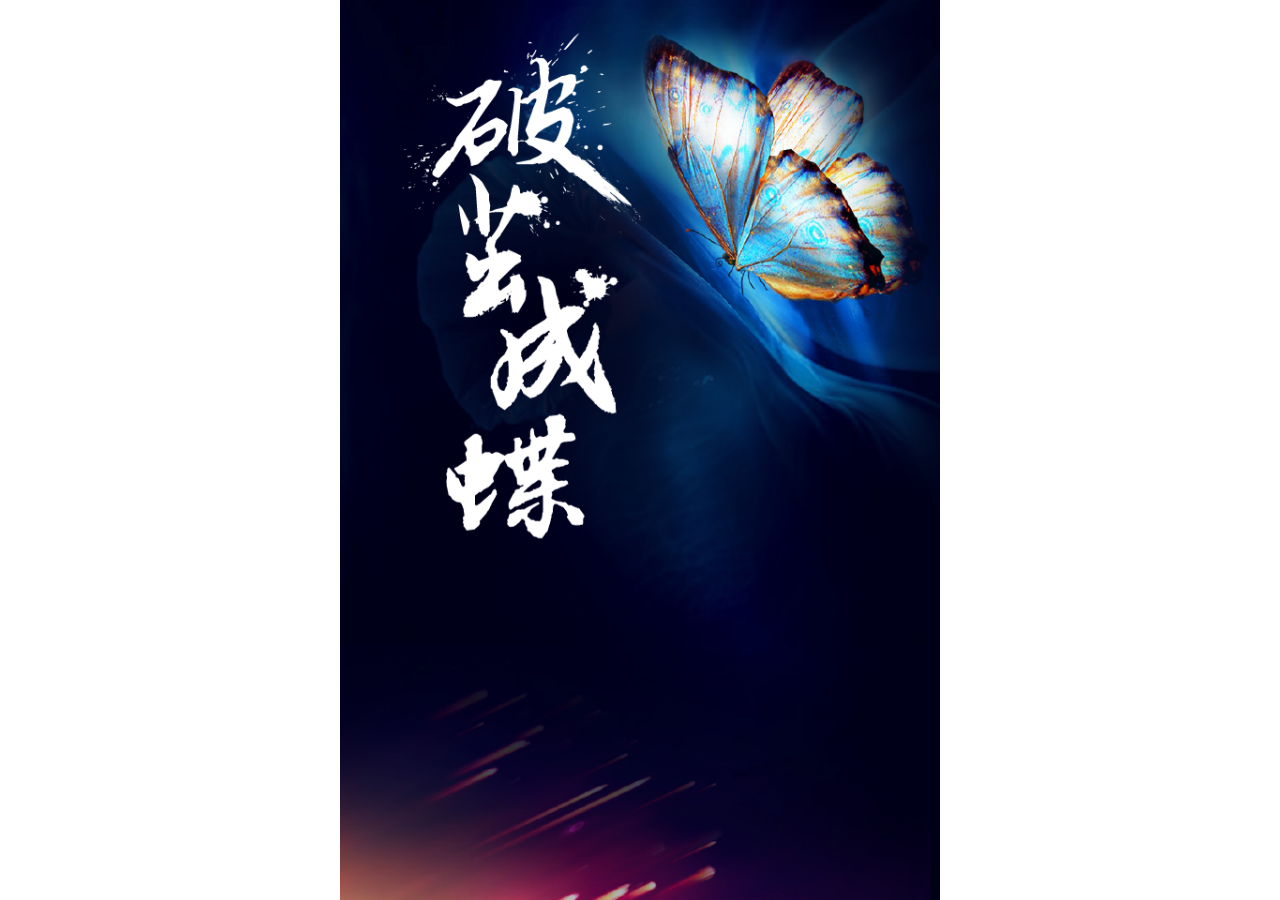
<file: h5微场景/index.html>
<!DOCTYPE html>
<html>
<head>
    <meta charset="UTF-8">
    <meta name="viewport" content="width=device-width,initial-scale = 1.0,user-scalable=no">
    <title></title>
    <link rel="stylesheet" href="index.css"/>
</head>
<body>
	<div id="main">
		<ul id="list">
			<li class="zIndex">
				<div class="a1">
					<p>曾经做为前端开发的你<br />解决PC兼容性而焦头烂额</p>
					<p>而今<br />移动端H5应用疯狂来袭</p>
					<p>你是否已准备充分<br />学习新技能</p>
					<p>曾破茧成蝶、重获新生？</p>
				</div>
			</li>
			<li>
				<div class="a2">
					<p></p>
                    <p></p>
                    <p></p>
                    <p></p>
                    <p></p>
                    <p></p>
				</div>
			</li>
			<li>
				<div class="a3"></div>
			</li>
			<li>
				<div class="a4">
                    <p>transform  transition  rotate  scale  translate  keyframes animation  webkitTransitionEnd webkitAnimationIteration elapsedTime perspective…</p>
                    <p>drawImage lineWidth  strokeStyle  lineCap  globalCompositeOperation  moveTo   lineTo  stroke  arc  getImageData…</p>
                    <p>audio autoplay loop  paused  play  pause…</p>
                </div>
			</li>
		</ul>
	</div>
	<script type="text/javascript">
		var winW = document.documentElement.clientWidth;
        var winH = document.documentElement.clientHeight;
        var main = document.querySelector('#main');
        var desW = 640;
        var desH = 960;
        main.style.transform = "scale("+winH/desH+")";
		var lis=document.querySelectorAll('#list>li');
		for(var i=0; i<lis.length; i++){
			lis[i].index=i;
			lis[i].addEventListener('touchstart',start,false);
			lis[i].addEventListener('touchmove',move,false);
			lis[i].addEventListener('touchend',end,false);
		}
		function start(e) {
            var touch = e.changedTouches[0];
            this.startTouchY = touch.pageY;
        }
		function move(e){
			this.flag = true;
			var touch = e.changedTouches[0];
            var moveTouchY= touch.pageY;
            var changePos=moveTouchY-this.startTouchY;
            var cur=this.index;
            var step=1/4;
            for(var i=0; i<lis.length; i++){
            	if(i!=cur){
            		lis[i].style.display='none';
            	}
            	lis[i].className='';
            }
            if(changePos>0){//下
            	this.prevsIndex=cur==0?lis.length-1:cur-1;
            	var presPos=-winH+changePos;
            }else if(changePos<0){//上
            	this.prevsIndex=cur==lis.length-1?0:cur+1;
            	var presPos=winH+changePos;
            }
            var scalePos=1-Math.abs(changePos)/winH+step;
            lis[cur].style.transform = "translate(0,"+changePos*1/2+"px) scale("+scalePos+")";
            
            lis[this.prevsIndex].style.transform='translate(0,'+presPos+'px)';
            lis[this.prevsIndex].style.display='block';
            lis[this.prevsIndex].className='zIndex';
		}
		function end(e){
			if(this.flag){
				lis[this.prevsIndex].style.transform='translate(0,0)';
				lis[this.prevsIndex].style.transition='all 0.5s';
				lis[this.prevsIndex].addEventListener('transitionend',transitionEnd,false);
				 this.firstElementChild.id ="";
			}
		}
		function transitionEnd(){
			this.style.transition  = "";
		    this.firstElementChild.id ="a"+(this.index+1);
		}
	</script>
</body>
</html>
</file>
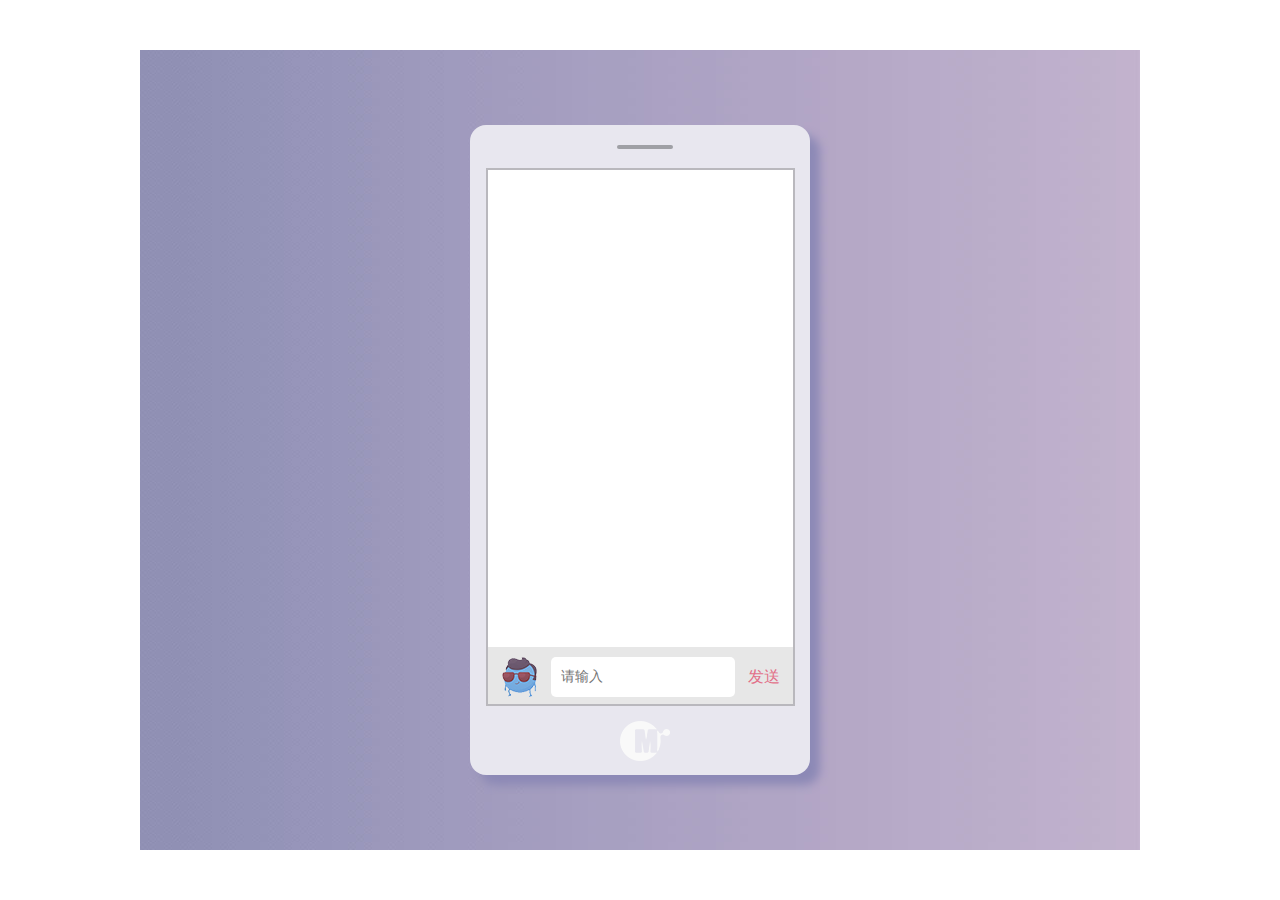
<file: 模拟手机短信发送/index.html>
<!DOCTYPE html>
<html lang="en">
<head>
	<meta charset="UTF-8">
	<title>模拟手机短信发送</title>
	<style>
	*{
		margin:0;
		padding:0;
		font-family: '微软雅黑';
	}
	html,body{ height: 100%; }
	a{ 
		text-decoration: none;
	 }
	body{
		background: url(img/bg.jpg) no-repeat center;
	}
	#centerBox{
		width:340px;
		height: 650px;
		background: #e8e7ef;
		box-shadow: 10px 10px 10px #8c89b6;
		position: fixed;
		left:50%;
		top:50%;
		margin-left:-170px;
		margin-top:-325px;
		border-radius: 16px;
	}
	.line{
		width:56px;
		height: 4px;
		background: #9fa0a5;
		border-radius: 4px;
		position: absolute;
		top:20px;
		left:147px;
	}
	.log{
		bottom:14px;
		left:150px;
		position: absolute;
	}
	.centerBox-m{
		width:305px;
		height: 534px;
		position: absolute;
		left:16px;
		top:43px;
		border:2px solid #b9b8bd;
		background: #fff;
		
	}
	#messageBody{
		height: 477px;
		overflow: auto;
	}
	#messageBody span{
		max-width:196px;
		padding:7px 10px 4px 14px;
		border-radius: 3px;
		position: relative;
		font-size: 12px;
		line-height: 24px;
		word-break: break-all;
	}
	#messageBody div{
		margin-top: 18px;
	}
	.right,.left{
		width:275px;
	}
	.right,.left,.right img,.right span,.left img,.left span{
		float: left;
		margin-left:10px;
		min-height: 24px;
	}
	.right img,.right span{
		float: right;
	}
	.left span{
		background: #e5e5e5;
		color: #4d4d4d;
	}
	.left em{
		width:5px;
		height: 9px;
		overflow: hidden;
		position: absolute;
		left:-5px;
		top:15px;
		background: url(img/l01.png) no-repeat;
	}
	.right em{
		width:5px;
		height: 11px;
		overflow: hidden;
		position: absolute;
		right:-5px;
		top:15px;
		background: url(img/r01.png) no-repeat;
	}
	.right span{
		color: #fff;
		background: #b9b3cd;
	}
	#send{
		height: 57px;
		background: #e7e7e7;
	}
	#send img{
		float: left;
		margin:10px 14px 0;
	}
	#text{
		float: left;
		width:164px;
		height: 30px;
		line-height: 30px;
		background: #fff;
		padding:5px 10px;
		font-size: 14px;
		color:#000;
		border:none;
		outline: none;
		margin-top:10px;
		border-radius: 5px;
	}
	#submit{
		float: left;
		width:58px;
		font-size: 16px;
		margin-top:10px;
		text-align: center;
		color: #e27089;
		height: 40px;
		line-height: 40px;
		border:none;
		background: none;
		cursor: pointer;
		outline: none;
	}
	</style>
</head>
<body>
	<div id="centerBox">
		<div class="line"></div>
		<div class="centerBox-m">
			<div id="messageBody">
				<!--<div class="right">
					<img src="img/rico.png"/>
					<span>11111111111111111111111<em></em></span>					
				</div>
				 <div class="left">
					<img src="img/lico.png"/>
					<span>22222222222222222222<em></em></span>					
				</div> -->
			</div>
			<div id="send">
				<img id="img" src="img/lico.png" id='img' />
				<input type="text" placeholder="请输入" id="text" />
				<input type="submit" value="发送" id="submit" />
			</div>
		</div>
		<img class="log" src="img/miaov.png"/>
	</div>
	<script type="text/javascript">
		var messageBody=document.getElementById('messageBody');
		var txt=document.getElementById('text');
		var sub=document.getElementById('submit');
		var img=document.getElementById('img');
		var onOff=true;
		img.onclick=function(){
			if(onOff){
				img.src = 'img/rico.png';
				onOff=false;
			}else{
				img.src = 'img/lico.png';
				onOff=true;
			}
		}
		sub.onclick=function(){
			var val=txt.value;
			if(val==''){
				alert('请输入内容');
			}else{
				if(onOff){
					messageBody.innerHTML+='<div class="left"><img src="img/lico.png"/><span>'+val+'<em></em></span></div>'
				}else{
					messageBody.innerHTML+='<div class="right"><img src="img/rico.png"/><span>'+val+'<em></em></span></div>'
				}
			}
			txt.value='';
		}
	</script>
</body>
</html>
</file>
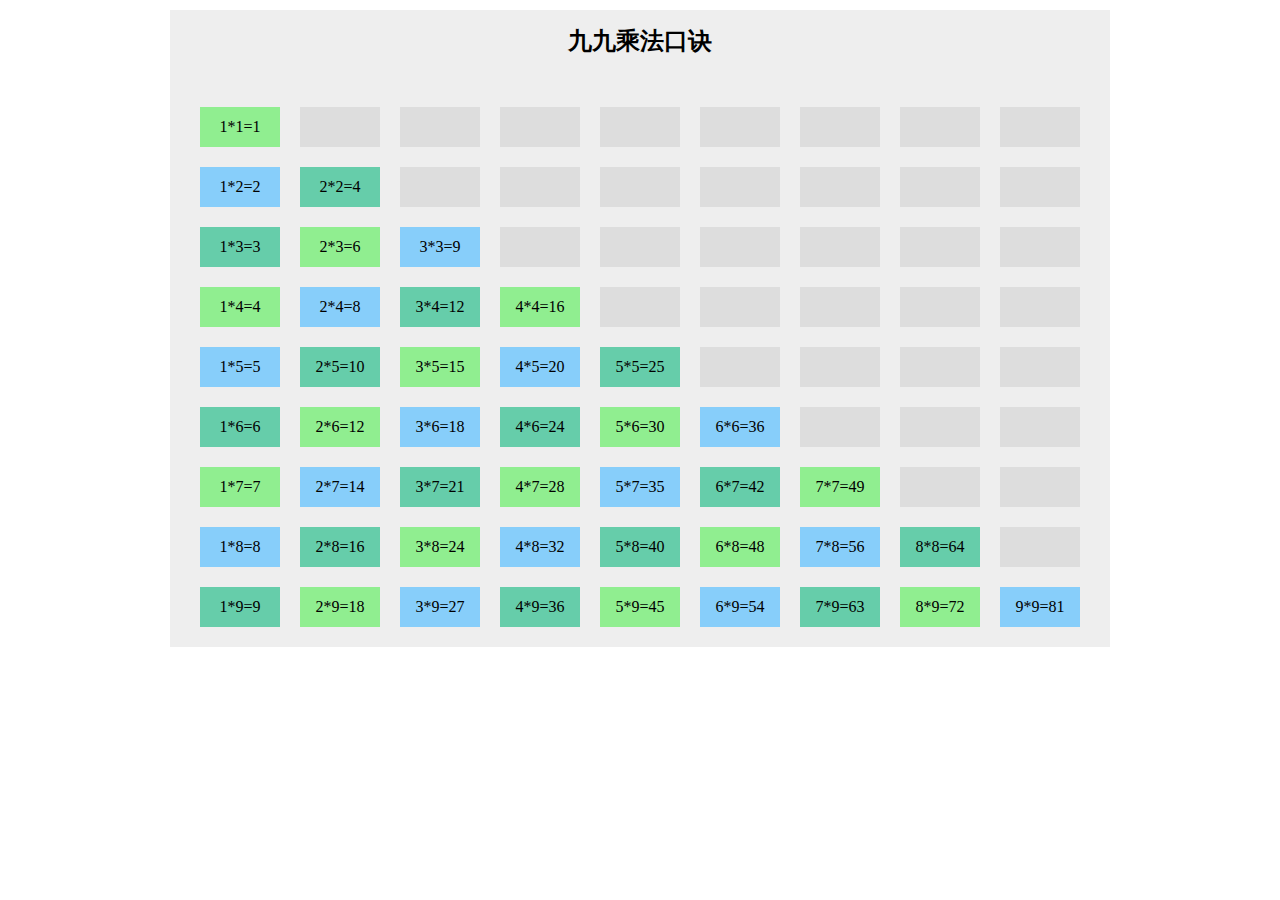
<file: 九九乘法表.html>
<!DOCTYPE html>
<html>
	<head>
		<meta charset="UTF-8">
		<title></title>
		<style type="text/css">
			*{
				padding: 0;
				margin: 0;
			}
			#box{
				width: 940px;
				margin: 0 auto;
				background: #eee;
			}
			h2{
	            text-align: center;
	            padding: 15px 0 0 0;
	            margin: 10px 0;
	        }
	        #list{
	        	list-style: none;
	        	padding:20px;
	        }
	        #list li{
	        	display: block;
	            height: 40px;
	            line-height: 40px;
	            width: 100%;
	            margin: 20px 0 0;
	        }
	        #list li span{
	        	width: 80px;
	        	display: inline-block;
	        	text-align: center;
	        	margin: 0 10px;
	        	height: 40px;
	        	float: left;
	        }
	         #list li span.no-con{
	        	background: #ddd;
	        }
	        #list li span.g1{
	            background-color: lightskyblue;
	        }
	         #list li  span.g2{
	            background-color: mediumaquamarine;
	        }
	         #list li  span.g3{
	            background-color: lightgreen;
	        }
			
		</style>
	</head>
	<body>
		<div id="box">
			<h2>九九乘法口诀</h2>
			<ul id="list">
				<!--<li><span>1*1=1</span></li>
				<li><span>1*1=1</span></li>-->
			</ul>
		</div>
		<script type="text/javascript">
			var list=document.getElementById('list');
			var str='';
			for(var i=1; i<10; i++){
				str+='<li>';
					for(var j=1; j<10; j++){
						if(j<=i){
							var val="g1";
							if(i%3==0){
								if(j%3==0){
									val="g1";
								}else if(j%3==1){
									val='g2';
								}else{
									val='g3';
								}
							}else if(i%3==1){
								if(j%3==0){
									val="g2";
								}else if(j%3==1){
									val='g3';
								}else{
									val='g1';
								}
							}else{
								if(j%3==0){
									val="g3";
								}else if(j%3==1){
									val='g1';
								}else{
									val='g2';
								}
							}
							str+='<span class="'+val+'">'+j+"*"+i+"="+j*i+'</span>';
						}else{
							str+='<span class="no-con"></span>';
						}
					}
				str+='</li>'
			}			list.innerHTML=str;
		</script>
	</body>
</html>
</file>
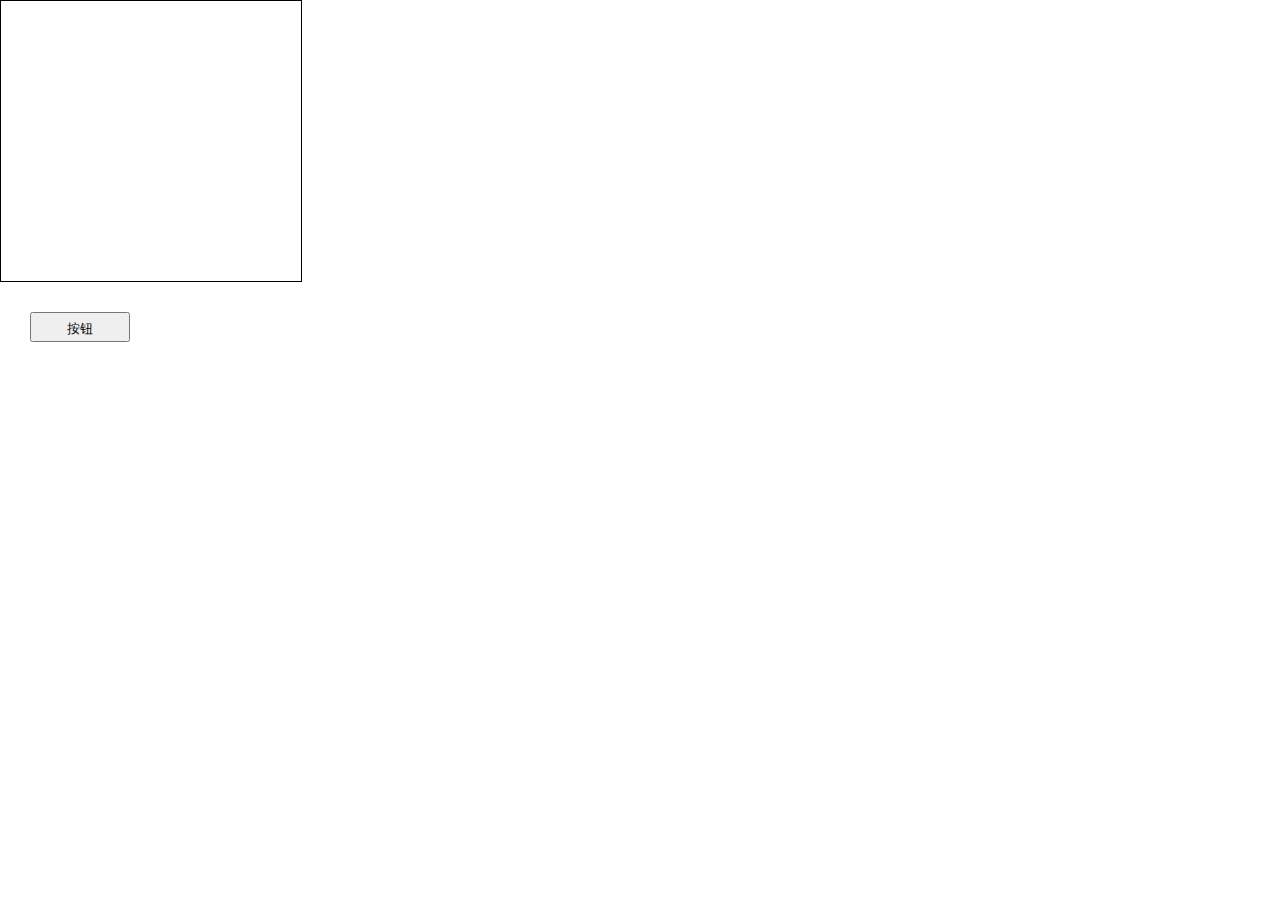
<file: 对联.html>
<!DOCTYPE html>
<html lang="zh">
<head>
	<meta charset="UTF-8" />
	<title>Document</title>
	<style type="text/css">
		*{
			padding: 0;
			margin: 0;
		}
		#box{
			width: 300px; 
			height: 280px;
			border:1px solid #000;
			
		}
		p{
			width: 50px;
			font-size: 30px;
			background: red;
			text-align: center;
			float: left;
			height: 0;
			overflow: hidden;
		}
		p:nth-child(1){
			float: left;
		}
		p:nth-child(2){
			float: right;
		}
		button{
			width: 100px;
			height: 30px;
			line-height: 30px;
			text-align: center;
			margin: 30px;
			cursor: pointer;
		}
		.show{
			transition: 2s;
			height: 280px;
		}
	</style>
</head>
<body>
	<div id="box">
		<p>红日照财财满门</p>
		<p>春风送福福到家</p>
	</div>
	<button>按钮</button>
	<script type="text/javascript">
		var ps=document.getElementsByTagName('p');
		var btn=document.getElementsByTagName('button')[0];
		btn.onclick=function(){
			for(var i=0; i<ps.length; i++){
				ps[i].className='show'
			}
		}
	</script>
</body>
</html>
</file>
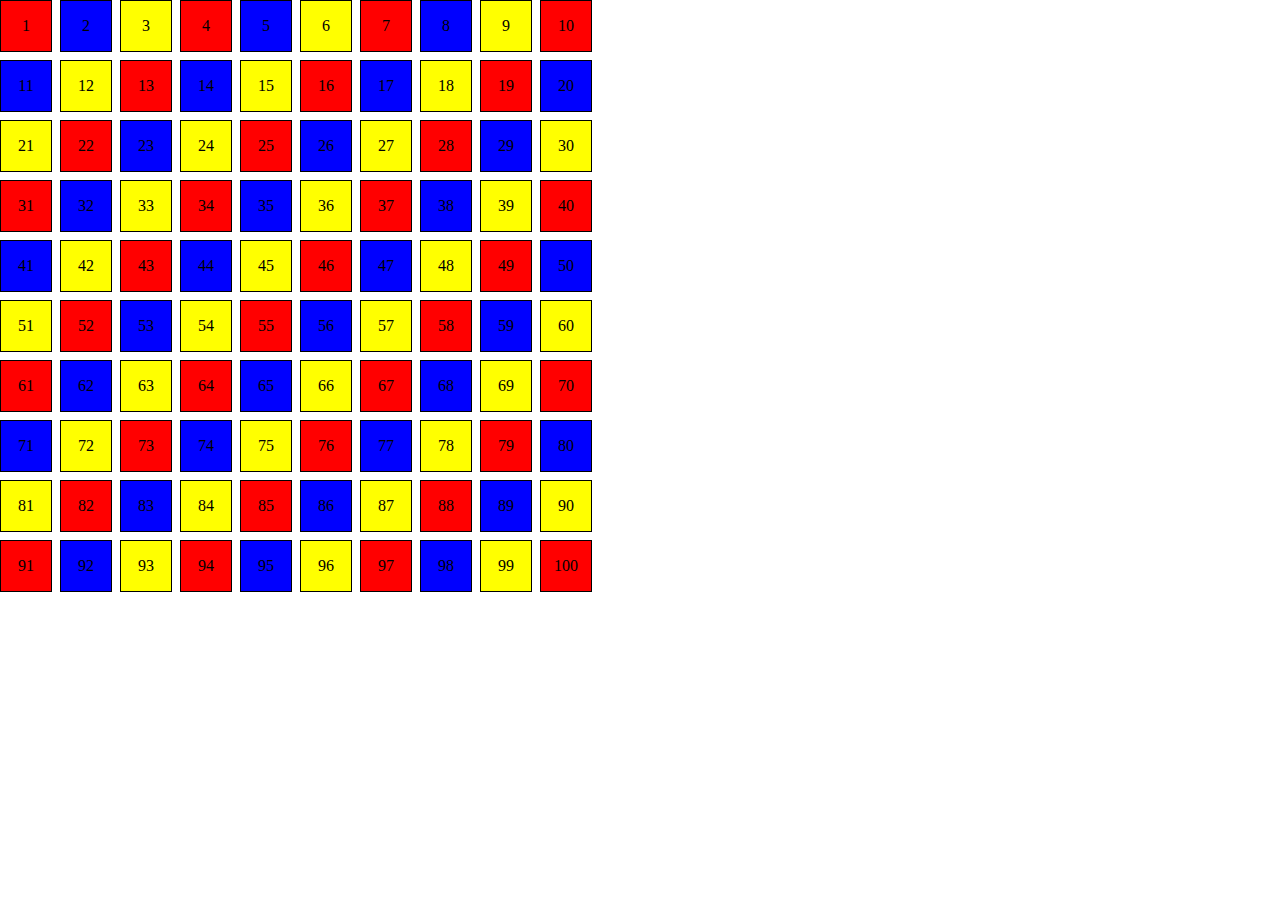
<file: 生成100个变色div.html>
<!DOCTYPE html>
<html>
	<head>
		<meta charset="UTF-8">
		<title></title>
		<style type="text/css">
			div{
				width: 50px;
				height: 50px;
				border:1px solid #000;
				line-height: 50px;
				text-align: center;
				position: absolute;
				background: #fff;
			}
		</style>
	</head>
	<body>
		<script type="text/javascript">
			var arr=['red','blue','yellow'];
			var str="";
			for(var i=0; i<100; i++){
				str+='<div style="left:'+(i%10)*60+'px; top:'+Math.floor(i/10)*60+'px">'+(i+1)+'</div>';
			}
			document.body.innerHTML=str;
			var divs=document.getElementsByTagName('div');
			for(var i=0; i<divs.length; i++){
				divs[i].style.background = arr[i%arr.length];
			}
		</script>
	</body>
</html>
</file>
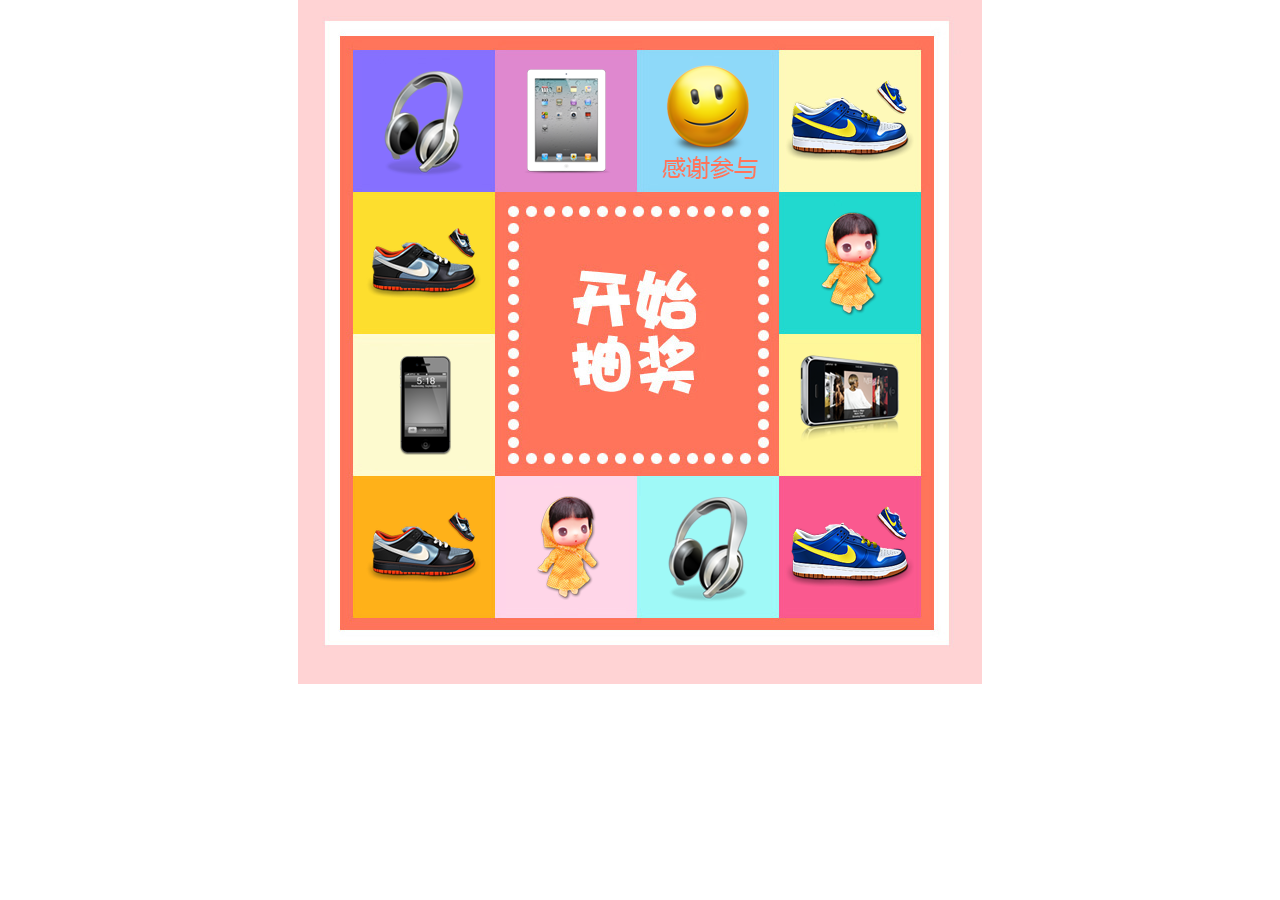
<file: jqDome/抽奖/抽奖.html>
<!DOCTYPE html>
<html>

	<head>
		<meta charset="UTF-8">
		<title></title>
		<style type="text/css">
			* {
				padding: 0;
				margin: 0;
			}
			
			#boxWrap {
				position: relative;
				width: 574px;
				height: 584px;
				margin: 0px auto;
				background: url(images/bg.jpg) no-repeat;
				padding: 50px 55px;
			}
			
			.box {
				width: 142px;
				height: 142px;
				text-align: center;
				vertical-align: middle;
				font-size: 24px;
				color: #333;
				float: left;
			}
			
			.unit-4,
			.unit-5 {
				margin-left: 284px;
			}
			
			#btn {
				position: absolute;
				top: 192px;
				left: 197px;
				width: 284px;
				height: 284px;
				cursor: pointer;
			}
			.active{
				background: red;
			}
		</style>
	</head>

	<body>
		<div id="boxWrap">
			<div class="line">
				<div class="box unit-0">
					<img src="images/1.png" />
				</div>
				<div class="box unit-1">
					<img src="images/2.png" />
				</div>
				<div class="box unit-2">
					<img src="images/3.png" />
				</div>
				<div class="box unit-3">
					<img src="images/4.png" />
				</div>
			</div>
			<div class="line">
				<div class="box unit-11">
					<img src="images/5.png" />
				</div>
				<div class="box unit-4">
					<img src="images/6.png" />
				</div>
			</div>
			<div class="line">
				<div class="box unit-10">
					<img src="images/7.png" />
				</div>
				<div class="box unit-5">
					<img src="images/8.png" />
				</div>
			</div>
			<div class="line">
				<div class="box unit-9">
					<img src="images/5.png" />
				</div>
				<div class="box unit-8">
					<img src="images/6.png" />
				</div>
				<div class="box unit-7">
					<img src="images/1.png" />
				</div>
				<div class="box unit-6">
					<img src="images/4.png" />
				</div>
			</div>
			<div id="btn"></div>
		</div>
		<script type="text/javascript" src="jquery-3.2.1.js"></script>
		<script type="text/javascript">
			var index = -1;//下次抽奖开始的位置
			var timer = null;
			var circle = 0;//总共有多少个位置
			var end = -1; //中奖位置
			var onOff = true;
			$('#btn').click(function(){
				if(onOff){
					var speed = 200;
					end = Math.floor(Math.random()*$('.box').length);
					if(index >= 0){
						roll(speed)
					}else{
						//生成0-7的随机数
						index = Math.floor(Math.random()*$('.box').length);
						roll(speed);
					}
					onOff = false;
				}
			})
			function roll(speed){
				//点击开始后的起点位置
				$('.unit-'+index).removeClass('active');	
				index++;
				if(index>$('.box').length-1){
					index = 0;
					circle++;
				}
				$('.unit-'+index).addClass('active');
				if(circle<15){
						speed -= 5;
					}
					if(circle>15){
						speed += 20;
					}
				timer = setTimeout(function(){
					roll(speed);
					if(circle>20&&index==end){
						circle = 0;
						clearTimeout(timer)
						onOff=true;
					}
				},speed);
			}
		</script>
	
	
	</body>

</html>
</file>
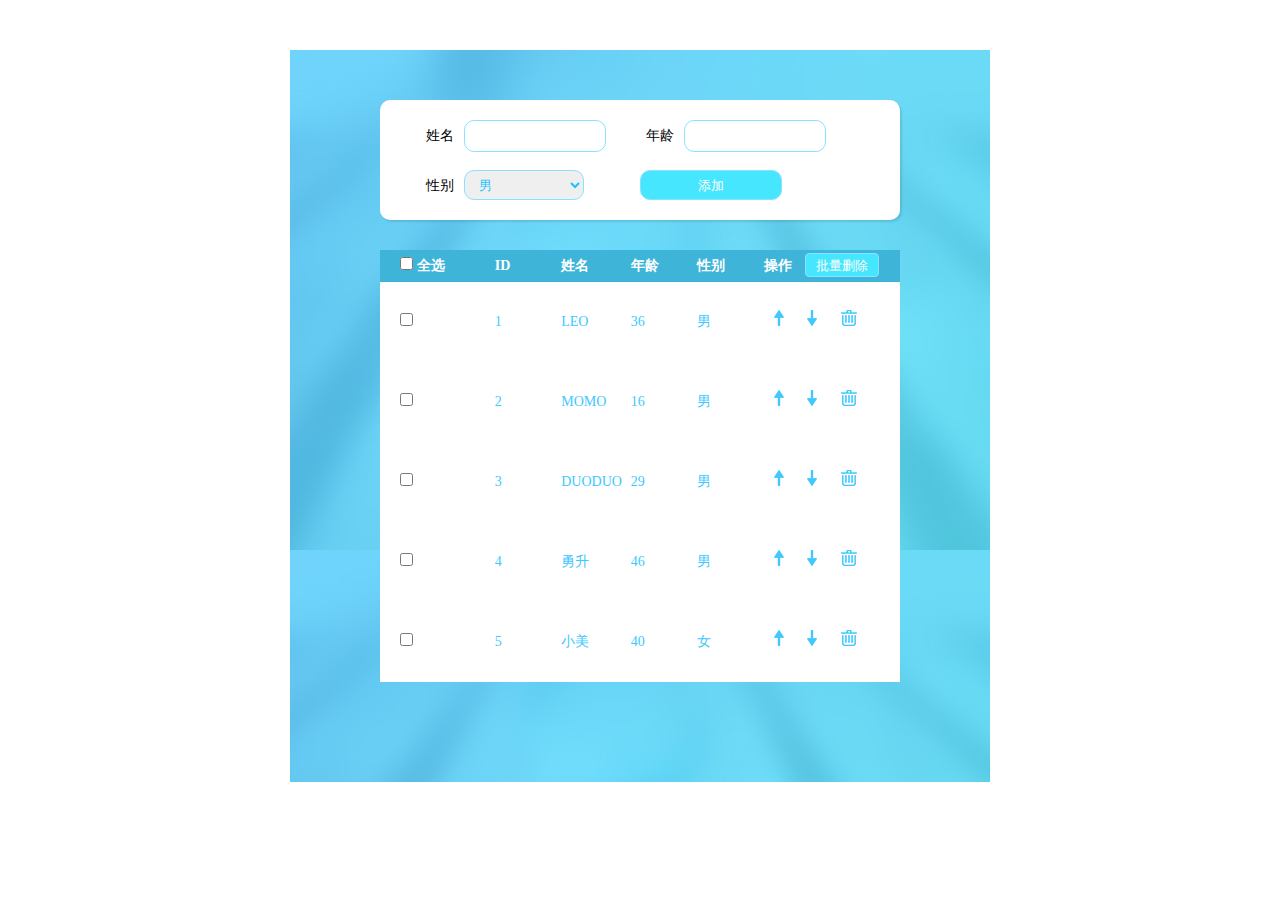
<file: jqDome/表格/表格排序jq.html>
<!DOCTYPE html>
<html>
	<head>
		<meta charset="UTF-8">
		<title></title>
		<style type="text/css">
			body,div,img,ul,li,input{
				padding: 0;
				margin: 0;
			}
			input,select{
				outline: none;
			}
			li{
				list-style: none;
			}
			body{
				font-size: 14px;
			}
			#box{
				width: 700px;
				/*height: 500px;*/
				background: url(img/bj.jpg) repeat-y;
				margin: 50px auto;
				overflow: hidden;
				padding: 50px 0;
			}
			.content1{
				width: 460px;
				height: 120px;
				background: #fff;
				border-radius: 10px;
				box-shadow: 2px 2px 2px rgba(0,0,0,0.1);
				margin: 0 auto 30px;
				padding: 0 30px;
			}
			.content1 ul{
				padding-top: 10px;
			}
			.content1 li{
				width: 200px;
				float: left;
				height: 30px;
				padding:0 10px;
				margin: 10px 0;
			}
			.content1 li span{
				display: inline-block;
				width: 40px;
				text-align: center;
			}
			.content1 li input{
				width: 120px;
				padding: 0 10px;
				height: 30px;
				line-height: 30px;
				border: 1px solid #8ce0ff;
				border-radius: 10px;
				color: #19c2ff;
			}
			.content1 li select{
				width: 120px;
				padding: 0 10px;
				height: 30px;
				line-height: 30px;
				border: 1px solid #8ce0ff;
				border-radius: 10px;
				color: #19c2ff;
			}
			#btn{
				width: 142px;
				height: 30px;
				line-height: 30px;
				border: 1px solid #8ce0ff;
				background: #46e6fe;
				color: #fff;
				cursor: pointer;
			}
			.content2{
				width: 520px;
				border-radius: 10px;
				margin: 0 auto 50px;
				/*height: 200px;*/
			}
			table{
				width: 520px;	
				text-align: left;
			}
			.content2 thead{
				background: #3db4d8;
				color: #fff;
			}
			tr{
				height: 32px;
				line-height: 32px;
				border-radius: 4px;
				margin-bottom: 8px;
			}
			tbody{
				height: 400px;
				background: red;
			}
			tbody tr{
				background: #fff;
				color: #41c8ff;
			}
			thead tr th.w140{
			    width: 140px;
			}
			thead tr th:nth-child(1),tbody tr td:nth-child(1){
			    width: 100px;
			    padding-left: 20px;
			}
			thead tr th:nth-child(1) input{
				margin-right: 4px;
			}
			thead tr th.w70{
			    width: 70px;
			}
			tbody td i{
				display: inline-block;
				margin: 0 10px;
				cursor: pointer;
			}
			.upIcon{
				
				width: 10px;
				height: 16px;
				background: url(img/up.png) no-repeat;
			}.downIcon{
				width: 10px;
				height: 16px;
				background: url(img/down.png) no-repeat;
			}
			.clockIcon{
				width: 16px;
				height: 16px;
				background: url(img/clock.png) no-repeat;
			}
			.removeChecked{
				padding: 0 10px;
			    height: 24px;
			    line-height: 24px;
			    border: 1px solid #8ce0ff;
			    background: #46e6fe;
			    color: #fff;
			    cursor: pointer;
			    margin-left: 10px;
			    border-radius: 4px;
			}

		</style>
	</head>
	<body>
		<div id="box">
			<div class="content1">
				<ul>
					<li>
						<span>姓名</span>
						<input type="text" id="nameVal" value="" />
					</li>
					<li>
						<span>年龄</span>
						<input type="text" id="ageVal" value="" />
					</li>
					<li>
						<span>性别</span>
						<select name="sex" id="sex">
							<option value="男">男</option>
							<option value="女">女</option>
						</select>
					</li>
					<li>
						<input id="btn" type="button" value="添加" />
					</li>
				</ul>
			</div>
			<div  class="content2">
				<table border="0" cellspacing="0" cellpadding="0" id="table">
					 <thead>
		                <tr>
		                    <th class="w100">
		                        <input type="checkbox"  id="allBtn"/>全选
		                    </th>
		                    <th class="w70">ID</th>
		                    <th class="w70">姓名</th>
		                    <th class="w70 cursor" id="age">年龄</th>
		                    <th class="w70">性别</th>
		                    <th class="w140">
		                    	<span>操作</span>
		                    	<input type="button" class="removeChecked" value="批量删除" />
		                    
		                    </th>
		                </tr>
		            </thead>
		            <tbody>
		            	<!--<tr>
		            		<td class="w100">
		            			 <input type="checkbox" class="checkBox" name="tabInput"/>
		            		</td>
		            		<td>1</td>
		            		<td>小美</td>
		            		<td>26</td>
		            		<td>女</td>
		            		<td>
		            			<div class="icons">
		            				<i class="upIcon"></i>
		            				<i class="downIcon"></i>
		            				<i class="clockIcon"></i>
		            			</div>
		            		</td>
		            	</tr>
		            	-->
		            
		            </tbody>
					
				</table>
			</div>
		</div>
		<script type="text/javascript" src="jquery-3.2.1.js"></script>
		<script type="text/javascript" src="table.js"></script>
	</body>
</html>
</file>
<file: h5微场景/index.css>
*{
    margin: 0;
    padding: 0;
}
ul{
    list-style: none;
}
html,body{
    width: 100%;
    height: 100%;
    overflow: hidden;
}
#main{
    width: 640px;
    height:960px;
    position: absolute;
    left:50%;
    top:50%;
    margin-left: -320px;
    margin-top: -480px;
    overflow: hidden;
}
#main ul{
    width: 100%;
    height:100%
}
#main ul li{
    width: 100%;
    height: 100%;
    background-size:cover;
    background-repeat: no-repeat;
    position: absolute;
    left:0;
    top:0;
}
#main ul li.zIndex{
    z-index: 1;
}
#list li:nth-of-type(1){
    background-image: url(images/b.png);
}
#list li:nth-of-type(2){
    background-image: url(images/c.png);
}
#list li:nth-of-type(3){
    background-image: url(images/d.png);
}
#list li:nth-of-type(4){
    background-image: url(images/e.png);
}
.a1{
    position: absolute;
    bottom:8%;
    width: 100%;
    text-align: center;
    color: #fff;
    font-size: 25px;
    line-height: 40px;
}
.a1 p:nth-child(even){
   transform: translate(-500px ,0);
}
.a1 p:nth-child(odd){
    transform: translate(500px ,0);
}
#a1 p{
	transform:translate(0,0);
	transition: 1s;
}
.a2 p{
	width: 90px;
	height: 90px;
	position: absolute;
	left: 50%;
	top: 50%;
	margin-left: -45px;
	margin-top: -45px;
}
.a2 p:nth-child(1){
	background: url(images/c1.png) no-repeat;
}
.a2 p:nth-child(2){
	background: url(images/c2.png) no-repeat;
}
.a2 p:nth-child(3){
	background: url(images/c3.png) no-repeat;
}
.a2 p:nth-child(4){
	background: url(images/c4.png) no-repeat;
}
.a2 p:nth-child(5){
	background: url(images/c5.png) no-repeat;
}
.a2 p:nth-child(6){
	background: url(images/c6.png) no-repeat;
}
#a2 p{
    transform: rotate(720deg);
    transition:all 1s  ease-in;
}
#a2 p:nth-of-type(1){
    left:50%;
    top:30%
}
#a2 p:nth-of-type(2){
    left:20%;
    top:40%
}
#a2 p:nth-of-type(3){
    left:80%;
    top:40%
}
#a2 p:nth-of-type(4){
    left:20%;
    top:60%
}
#a2 p:nth-of-type(5){
    left:80%;
    top:60%
}
#a2 p:nth-of-type(6){
    left:50%;
    top:70%
}
.a3{
	position: absolute;
	width: 100%;
	height: 222px;
    text-align: center;
    bottom:10%;
	background: url(images/d1.png) no-repeat center 0;
}
#a3{
	-webkit-animation: move 0.4s linear;
}
@keyframes move{
	from{
		 transform : rotateY(0deg)
	}
	to{
		 transform : rotateY(720deg)
	}
}
.a4 p{
    position: absolute;
    width:0;
    height: 0;
    box-shadow: 1px 1px  10px 1px #fff;
    word-wrap: break-word;
    overflow: hidden;
    color: #fff;
}
.a4 p:nth-of-type(1){
    left:10%;
    top:15%
}
.a4 p:nth-of-type(2){
    left: 53%;
    top:18%
}
.a4 p:nth-of-type(3){

    top:46%;
    left: 78%;
}
#a4 p{
    width: 200px;
    height: 100px;
    transition:1s ease-out;
}
#a4 p:nth-of-type(3){
    width: 50px;
    height: 200px;
}
</file>
